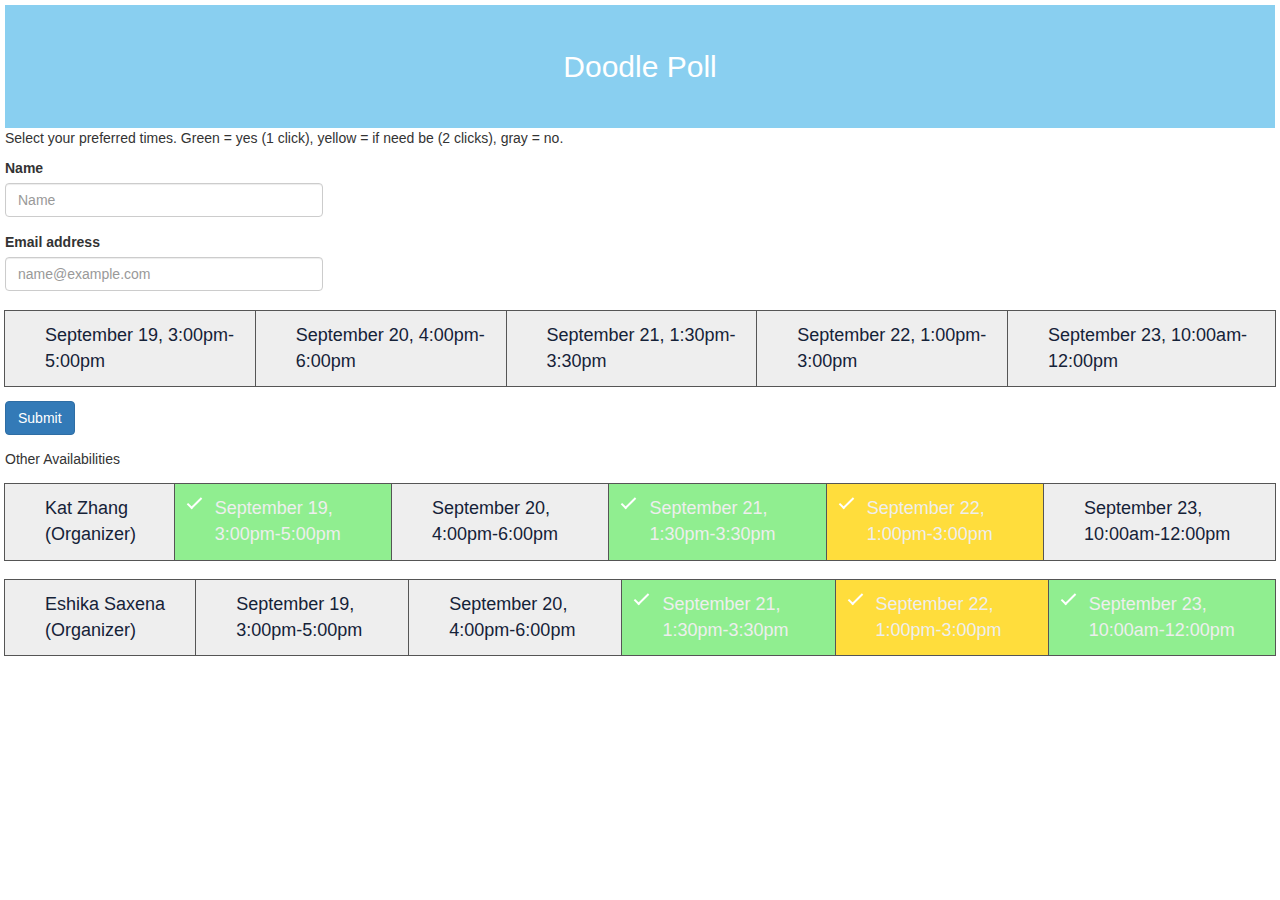
<file: index.html>
<html> 
  <head>
    <meta name="viewport" content="width=device-width, initial-scale=1">
    <!-- Bootstrap -->
    <link rel="stylesheet" href="https://cdn.jsdelivr.net/npm/bootstrap@3.4.1/dist/css/bootstrap.min.css" integrity="sha384-HSMxcRTRxnN+Bdg0JdbxYKrThecOKuH5zCYotlSAcp1+c8xmyTe9GYg1l9a69psu" crossorigin="anonymous">
    <link rel="stylesheet" href="todostyle.css">
    <title>Doodle User Test</title> 
  </head>
  <body> 
    <!-- Adds a header with the website name -->
    <div id="myDIV" class="header">
        <h2 style="margin:5px">Doodle Poll</h2>
    </div>
    <p>Select your preferred times. Green = yes (1 click), yellow = if need be (2 clicks), gray = no.</p>
    <!-- Enable form to redirect to a new HTML page on submit -->
    <form action="action.php" method="post" target="_blank" id="availability form">
      <!-- Create input box and label for name -->
      <div class="form-group">
        <label for="exampleFormControlInput1">Name</label>
        <input type="text" class="form-control" id="exampleFormControlInput1" placeholder="Name">
      </div>
      <!-- Create input box and label for email -->
      <div class="form-group">
        <label for="exampleFormControlInput1">Email address</label>
        <input type="email" class="form-control" id="exampleFormControlInput2" placeholder="name@example.com">
      </div>
      <!-- Create list of dates for the user to choose from  -->
      <ul id="myUL">
          <li>September 19, 3:00pm-5:00pm</li>
          <li>September 20, 4:00pm-6:00pm</li>
          <li>September 21, 1:30pm-3:30pm</li>
          <li>September 22, 1:00pm-3:00pm</li>
          <li>September 23, 10:00am-12:00pm</li>
      </ul>
      <!-- Submit button redirects to the submit page on click -->
      <button type="submit" class="btn btn-primary" onclick = "window.location.href = 'submit.html' ">Submit</button>
    </form>
    <p>Other Availabilities</p>
    <!-- Lists representing some dummy data -->
    <ul id="katUL">
      <li>Kat Zhang (Organizer)</li>
      <li class="checked">September 19, 3:00pm-5:00pm</li>
      <li>September 20, 4:00pm-6:00pm</li>
      <li class="checked">September 21, 1:30pm-3:30pm</li>
      <li class="twicechecked">September 22, 1:00pm-3:00pm</li>
      <li>September 23, 10:00am-12:00pm</li>
    </ul>
    <ul id="eshUL">
      <li>Eshika Saxena (Organizer)</li>
      <li>September 19, 3:00pm-5:00pm</li>
      <li>September 20, 4:00pm-6:00pm</li>
      <li class="checked">September 21, 1:30pm-3:30pm</li>
      <li class="twicechecked">September 22, 1:00pm-3:00pm</li>
      <li class="checked">September 23, 10:00am-12:00pm</li>
    </ul>
    <!--Reference to the JavaScript code.-->
    <script src="script.js"></script>
  </body>
</html>
</file>
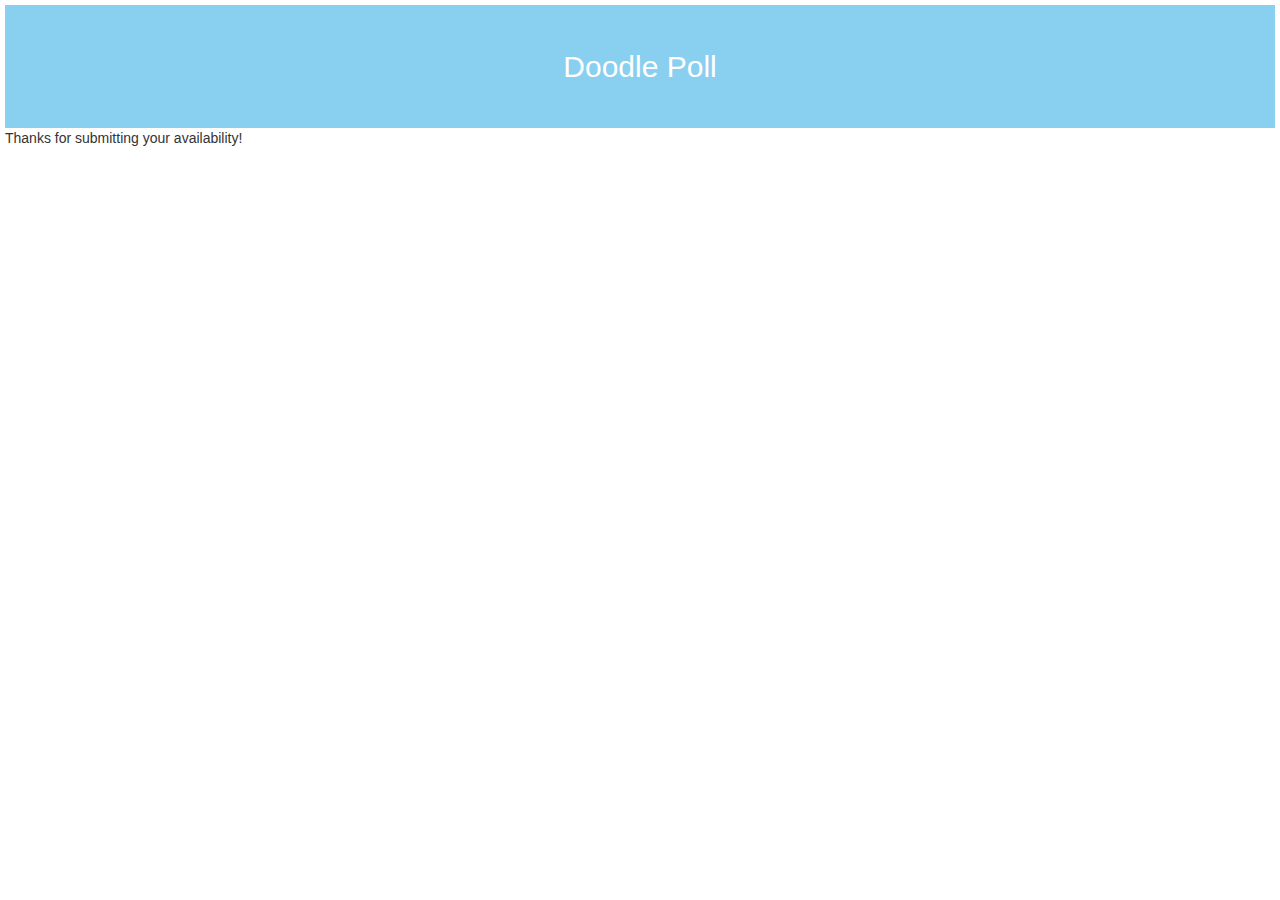
<file: submit.html>
<html> 
  <head>
    <meta name="viewport" content="width=device-width, initial-scale=1">
    <!-- Bootstrap -->
    <link rel="stylesheet" href="https://cdn.jsdelivr.net/npm/bootstrap@3.4.1/dist/css/bootstrap.min.css" integrity="sha384-HSMxcRTRxnN+Bdg0JdbxYKrThecOKuH5zCYotlSAcp1+c8xmyTe9GYg1l9a69psu" crossorigin="anonymous">
    <link rel="stylesheet" href="todostyle.css">
    <title>Doodle User Test</title> 
  </head>

  <body> 
    <!--Adds a header with the website name-->
    <div id="myDIV" class="header">
        <h2 style="margin:5px">Doodle Poll</h2>
    </div>
    <!-- Text to inform the user they have successfully submitted-->
   <p>Thanks for submitting your availability!</p>
    <!--Reference to the JavaScript code.-->
    <script src="script.js"></script>
  </body>
  
</html>
</file>
<file: todostyle.css>
/* Style the header. This refers to all elements with class header
in index.html */
.header {
    background-color: #89cff0;
    padding: 30px 40px;
    color: white;
    text-align: center;
    font-size: 25px;
}

/* Style for the body. This refers to all elements 
wrapped in the HTML body of index.html. */
body {
  margin: 5;
  min-width: 250px;
  font-family: 'Helvetica';
}

/* Includes the padding and border in an element's total width and height */
* {
  box-sizing: border-box;
}

/* Add some extra padding around headers */
h2 {
    padding: 10px;
}

/* Set margins and padding for the list to be 0 */
ul {
  margin-top: 5px;
  margin-bottom: 15px;
  padding: 0;
  /* Makes the list horizontal */
  display: inline-flex;
}

/* Style the list items:
set the type of cursor, allow the list items to be positioned
relative to the nearest anchored elements.
set font size and background color.
prevents list items from being selected.
*/
ul li {
    cursor: pointer;
    position: relative;
    padding: 12px 8px 12px 40px;
    list-style-type: none;
    background:#eee;
    font-size: 18px;
    transition: 0.2s;
    color: #152238;
    outline: 1px solid #555;
    
    /* Prevents user from selecting list items (clicking
    will be used to indicate availability).
    */
    -webkit-user-select: none;
    -moz-user-select: none;
    -ms-user-select: none;
    user-select: none;
  }
  
  /* On hover, make the background color darker.
  This makes it clear that the items in the user's 
  list of date options are clickable.
  */
  #myUL li:hover {
    background: #ddd;
  }
  
  /* Change background and text color when clicked one time.
  This is styling created for list elements in the "checked"
  class. This class is used in the JavaScript portion of
  the code and corresponds to a "yes" for the scheduling
  mechanism.
  */
  ul li.checked {
    background: #90EE90;
    color: #eee;
  }

  #myUL li.checked {
    background: #90EE90;
    color: #eee;
  }

  /* Change background and text color when clicked twice.
  This is styling created for list elements in the "twicechecked"
  class. This class is used in the JavaScript portion of
  the code and corresponds to a "maybe/yes but with qualms" for the 
  scheduling mechanism. */
  ul li.twicechecked {
    background: #ffdd3c;
    color: #eee;
  }

  #myUL li.twicechecked {
    background: #ffdd3c;
    ;
    color: #eee;
  }
  
  /* Add a "checked" mark when clicked on.
  To create a checkmark, create an element that is a rectangle
  with only two visible borders. Then, rotate the rectangle 45
  degrees so that it looks like a checkmark.

  The "before" keyword inserts this before every list element
  of the checked or twicechecked classes.
  */
  ul li.checked::before {
    content: '';
    position: absolute;
    border-color: #fff;
    border-style: solid;
    border-width: 0 2px 2px 0;
    top: 10px;
    left: 16px;
    transform: rotate(45deg);
    height: 15px;
    width: 7px;
  }

  ul li.twicechecked::before {
    content: '';
    position: absolute;
    border-color: #fff;
    border-style: solid;
    border-width: 0 2px 2px 0;
    top: 10px;
    left: 16px;
    transform: rotate(45deg);
    height: 15px;
    width: 7px;
  }

  /* Set text inputs to be 1/4 of the screen width */
  .form-group {
    width: 25%;
  }
</file>
